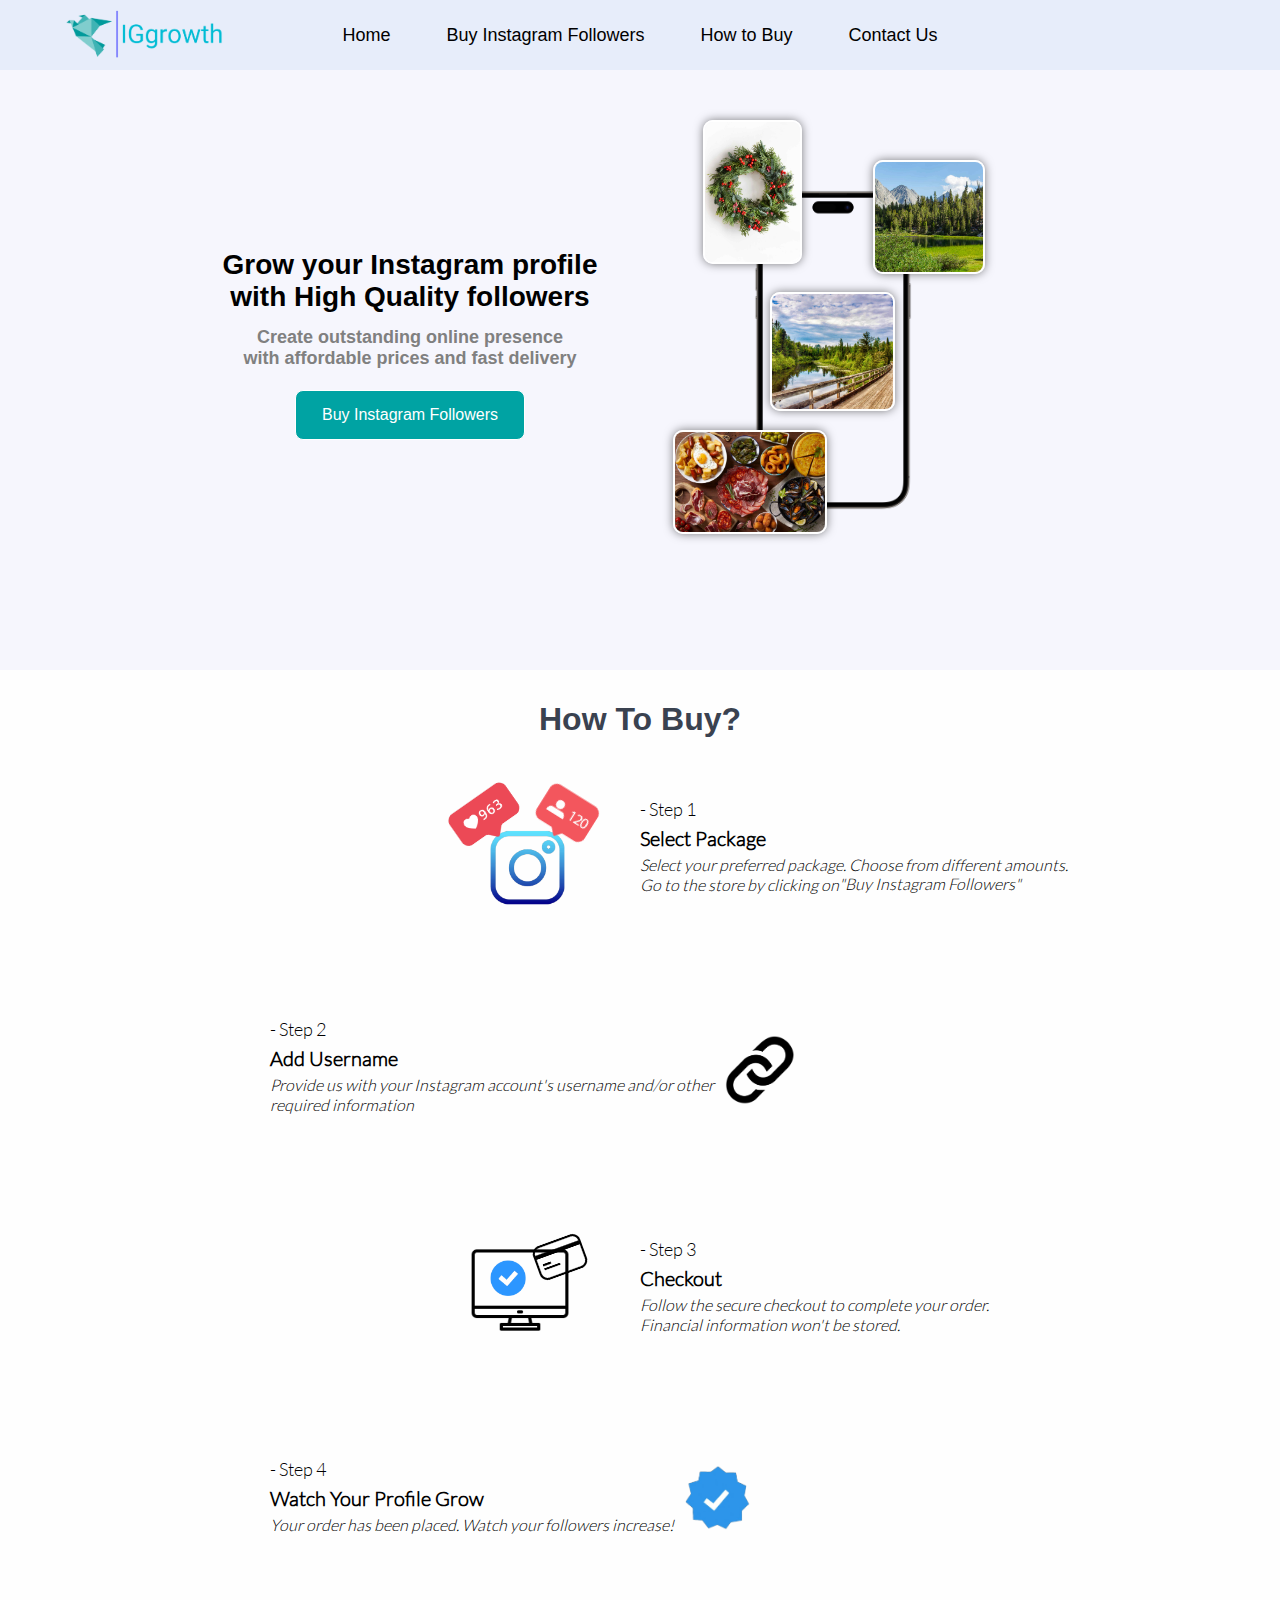
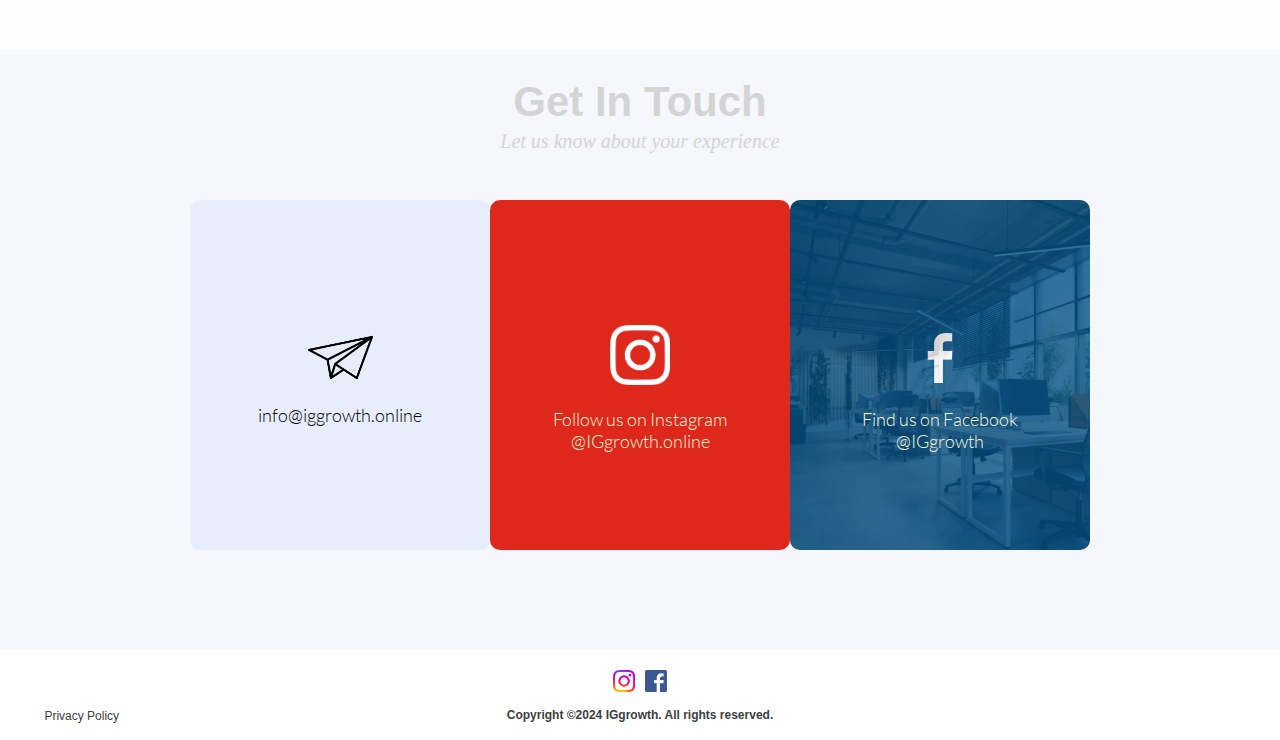
<file: index.html>
<!DOCTYPE html>
<html>
    <head>
        <meta charset="UTF-8">
        <meta http-equiv="X-UA-Compatible" content="IE=edge">
        <title>IGgrowth</title>
        <meta name="viewport" content="width=device-width, initial-scale=1.0">
        <link rel="icon" type="image/jpg" href="images/BannerMaker_28022023_2111111.png">
        <link rel="stylesheet" href="style.css">
    </head>
    <body>
        <header class="Header" style="height: 70px;">
            <div style="z-index: 1;">
            <a href="index.html" style="text-decoration: none;">
                <button class="Header-Buttons">Home</button>
            </a>
            <a href="Buy-Followers.html" style="text-decoration: none; margin-left: 40px;">
                <button class="Header-Buttons">Buy Instagram Followers</button>
            </a>
            <a href="#section2" style="text-decoration: none; margin-left: 40px;">
                <button class="Header-Buttons">How to Buy</button>
            </a>
            <a href="#section3" style="text-decoration: none; margin-left: 40px;">
                <button class="Header-Buttons">Contact Us</button>
            </a>
            </div>
        </header>
        <div class="Image-Container">
        <a href="index.html" id="Header-Image">
            <img src="images/BannerMaker_27022023_205920.png" height="55px">
        </a>
        </div>
        <div id="section1" class="section"></div>
        <div id="section2" class="section"></div>
        <div id="section3" class="section"></div>
        <div class="HomeItems">
            <div class="HomePictures">
                <img src="images/228107338-6a0bd1b6-5712-4f2c-a375-c3e45ef41afe.png" height="320" id="iPhone">
                <img src="images/iStock-1341867273.jpg" height="140" id="iStock1" class="iStock">
                <img src="images/iStock-1388623445.jpg" height="115" id="iStock2" class="iStock">
                <img src="images/iStock-1350197620.jpg" height="100" id="iStock3" class="iStock">
                <img src="images/iStock-1414548541.jpg" height="110" id="iStock4" class="iStock">
            </div>
            <div class="HomeText">
            <h1 class="Text-1">
                Grow your Instagram profile<br> 
                with High Quality followers
            </h1>
            <span id="Home-Text-Mobile-1" class="Text-1">
            Grow your Instagram<br>
            profile with High Quality<br>followers
            </span>
            <h3 class="Text-2">
                Create outstanding online presence<br>
                with affordable prices and fast delivery
            </h3>
            <span id="Home-Text-Mobile-2" class="Text-2">
                Create outstanding online<br> 
                presence with affordable prices<br>
                and fast delivery
            </span>
            <a href="Buy-Followers.html" class="BuyFollowers">
            <button id="BuyFollowers">Buy Instagram Followers</button>
            </a> 
            </div>   
        </div>
        <div id="myModal" class="modal">
            <div class="modal-content">
              <span class="close">&times;</span>
              <p style="margin-top: 40px;"><b>High Quality</b> followers are <br> followers from 
                Instagram <br> accounts that have profile <br> pictures, but 
                generally don't <br> have any further content on <br> their account. 
                <b>Active followers</b> <br> are followers from <br> Instagram accounts 
                that can <br> interact with your content. <br> Active followers are <br> 
                significantly more expensive <br> and we, unfortunately, don't <br> 
                currently sell active followers <br> on IGgrowth.</p>
            </div>
        </div>
        <div style="display: flex; justify-content: center;">
            <h1 style="position: absolute; top: 680px; color: #3a4250; font-family: arial; text-align: center;">How To Buy?</h1>
        </div>
        <div class="Step1">
            <div id="Step1-Images" class="Steps-Images">
            <img class="Steps-Images-Dynamic" src="images/BackgroundEraser_20230228_194756957.png" height="75px" style="position: absolute; top: 50px;">
            <img class="Steps-Images-Dynamic" src="images/371901180_INSTALIKES_1080.png" height="52px" style="position: absolute; top: 12px; left: -40px; rotate: 325deg;">
            <img class="Steps-Images-Dynamic" src="images/BackgroundEraser_20230228_201608853.png" height="50px" style="position: absolute; top: 10px; left: 45px; rotate: 32deg;">
            </div>
            <h3 style="position:absolute; font-size: 18px; font-weight: normal;">
                 - Step 1
            </h3>
            <h3 style="position: absolute; top: 26px; font-weight: bold; font-size: 20px;">Select Package</h3>
            <h2 style="position: absolute; font-style: italic; font-weight: normal; top: 62px; font-size: 16px;">
                Select your preferred package. Choose from different amounts.<br>
                Go to the store by clicking on
            </h2>
            <span class="Steps-Text-Mobile">
                Select your preferred package.<br>Choose from different amounts.<br>
                Go to the store by clicking on
            </span>
            <a href="Buy-Followers.html">
            <button id="textButton">"Buy Instagram Followers"</button>
            </a>
        </div>
        <div class="Step2">
            <div id="Step2-Container">
            <div id="Step2-Images" class="Steps-Images">
            <img class="Steps-Images-Dynamic" src="images/link-icon-png-14.png" height="70px" style="position: absolute; top: 35px; left: 455px;">
            </div>
            <h3 style="position: absolute; font-size: 18px; font-weight: normal;">
                - Step 2
            </h3>
            <h3 style="position: absolute; font-size: 20px; font-weight: bold; top: 26px;">
                Add Username
            </h3>
            <h2 style="position: absolute; font-size: 16px; font-style: italic; top: 62px; font-weight: normal;">
                Provide us with your Instagram account's username and/or other<br> 
                required information
            </h2>
            <span class="Steps-Text-Mobile">
                Provide us with your Instagram<br>
                account's username and/or<br>
                other required information  
            </span>
            </div>
        </div>
        <div class="Step3">
            <div id="Step3-Images" class="Steps-Images">
            <img class="Steps-Images-Dynamic" src="images/3474360.png" height="100" style="position: absolute; top: 20px; left: -170px;">
            <img class="Steps-Images-Dynamic" src="images/6520110.png" height="36" style="position: absolute; top: 40px; left: -150px;">
            <img class="Steps-Images-Dynamic" src="images/credit-card-2-icon-7.png" height="38" style="position: absolute; top: 18px; left: -105px; rotate: 340deg;">
            </div>
            <h3 style="position: absolute; font-size: 18px; font-weight: normal;">
                - Step 3
            </h3>
            <h3 style="position: absolute; font-weight: bold; font-size: 20px; top: 26px;">
                Checkout
            </h3>
            <h2 style="position: absolute;font-family: lato-light; font-style: italic; font-weight: normal; font-size: 16px; top: 62px;">
                Follow the secure checkout to complete your order.<br>
                Financial information won't be stored.
            </h2>
            <span class="Steps-Text-Mobile">
                Follow the secure checkout to<br> 
                complete your order. Financial<br>
                information won't be stored.
            </span>
        </div>
        <div class="Step4">
            <div id="Step4-Container">
            <div id="Step4-Images" class="Steps-Images">
            <img class="Steps-Images-Dynamic" src="images/Instagram-Verified-Badge-PNG-Photos.png" height="65px" style="position: absolute; top: 25px; left: 415px">
            </div>
            <h3 style="position: absolute; font-weight: normal; font-size: 18px;">
                - Step 4
            </h3>
            <h3 style="position: absolute; font-weight: bold; font-size: 20px; top: 26px;">
                Watch Your Profile Grow
            </h3>
            <h2 style="position: absolute; font-style: italic; font-weight: normal; font-size: 16px; top: 62px;">
                Your order has been placed. Watch your followers increase!
            </h2>
            <span class="Steps-Text-Mobile">
                Your order has been placed.<br> 
                Watch your followers increase!
            </span>
            </div>
        </div>
        <div style="display: flex; justify-content: center; align-items: center;">
            <h1 style="position: absolute; font-family: arial; color: #D4D4D4; font-size: 42px; top: 1650px; text-align: center;">
                Get In Touch
            </h1>
            <h3 style="position: absolute; color: #D4D4D4; font-size: 20px; top: 1710px; text-align: center; font-weight: normal; font-style: italic;">
                Let us know about your experience
            </h3>
        </div>
        <div class="Contact">
            <div id="Email" class="Socials">
                <img src="images/149446.png" height="65px" class="Socials-Icons">
                <h2>
                    info@iggrowth.online
                </h2>
            </div>
            <div id="Instagram" class="Socials">
                <img src="images/new-Instagram-logo-white-glyph.png" height="60px" class="Socials-Icons">
                <h3>
                    Follow us on Instagram<br>
                    @IGgrowth.online
                </h3>
            </div>
            <div id="Facebook" class="Socials">
                <img src="images/60fea6c83d624000048712b7.png" height="80px" class="Socials-Icons" id="Facebook-Icon">
                <img src="images/iStock-1410270664.jpg" id="Facebook-Image">
                <h3>
                    Find us on Facebook<br>
                    @IGgrowth
                </h3>
            </div>
        </div>
        <footer class="Footer" id="Footer-Home">
            <div class="social-links">
                <a href="https://instagram.com/iggrowth.online?igshid=NGExMmI2YTkyZg==" target="_blank">
                <img src="images/new-Instagram-logo-png-full-colour-glyph.png" style="height: 22px; margin-right: 5px;">
                </a>
                <a href="https://www.facebook.com/profile.php?id=61563018069379" target="_blank">
                <img src="images/facebook-logo-png-transparent-background-300x300.png" style="height: 22px; margin-left: 5px;">
                </a>
            </div>
            <h3>
                Copyright ©2024 IGgrowth. All rights reserved.
            </h3>
            <div class="Footer-Button">
            <a href="Privacy Policy.html" id="Footer-Button">
                <button>Privacy Policy</button>
            </a>
            </div>
        </footer>
        <script src="index.js"></script>
    </body>
</html>
</file>
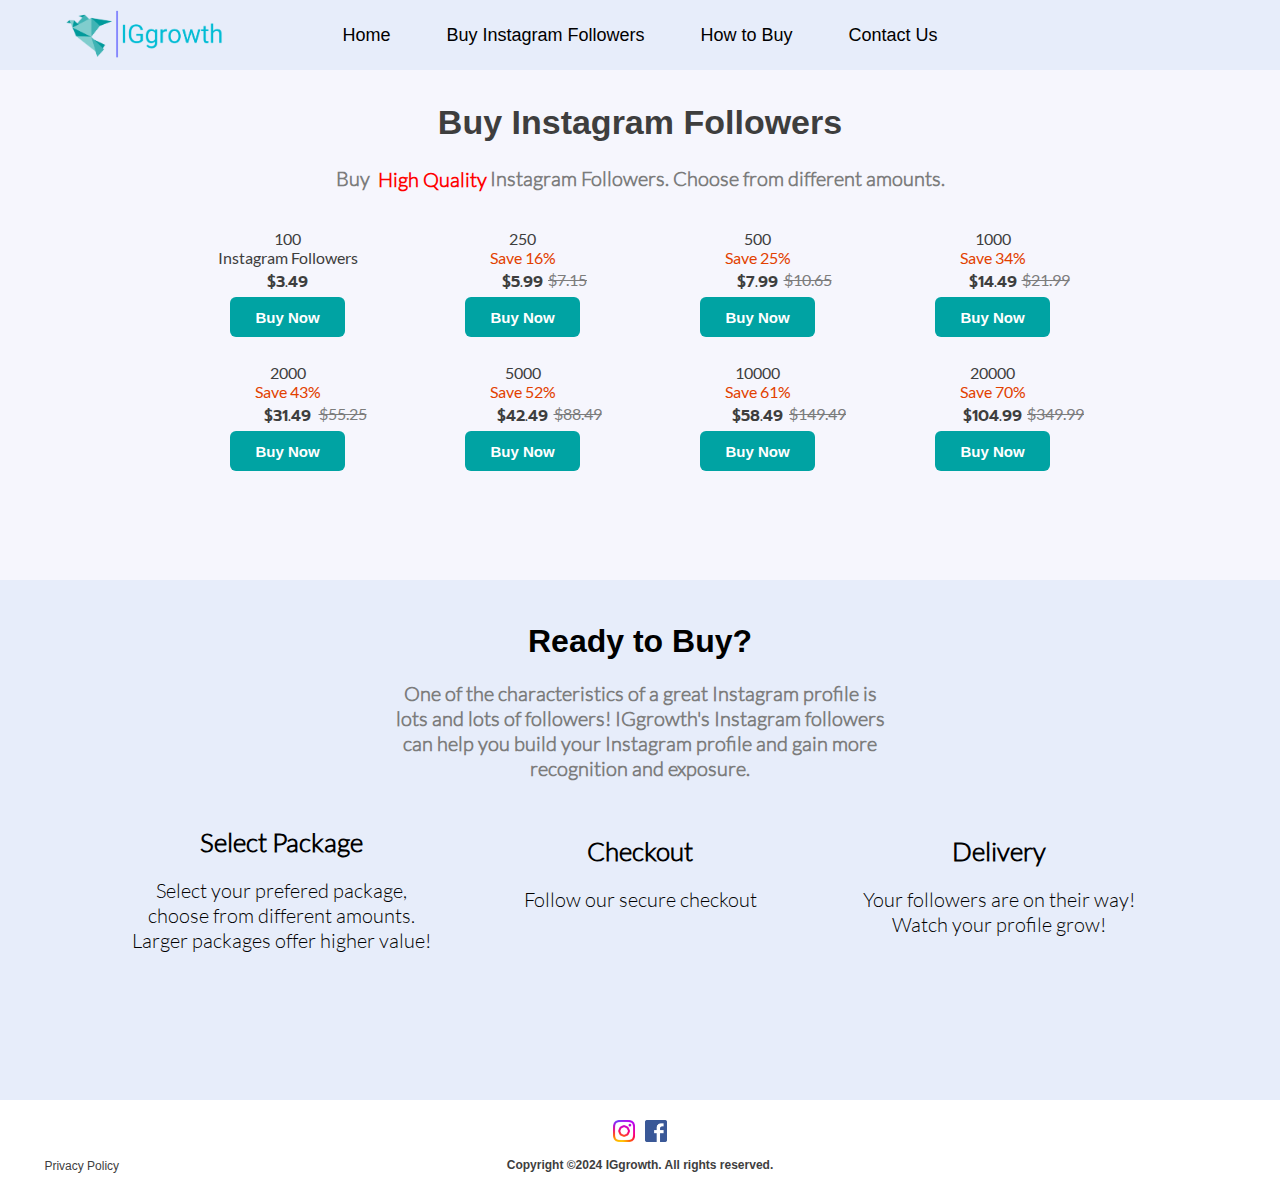
<file: Buy Instagram Followers.html>
<!DOCTYPE html>
<html>
    <head>
        <meta charset="UTF-8">
        <meta http-equiv="X-UA-Compatible" content="IE=edge">
        <title>IGgrowth | Buy Instagram Followers</title>
        <meta name="viewport" content="width=device-width, initial-scale=1.0">
        <link rel="icon" type="image/jpg" href="images/BannerMaker_28022023_2111111.png">
        <link rel="stylesheet" href="style.css">
    </head>
    <body>
        <header class="Header" style="height: 70px;">
            <div style="z-index: 1;">
            <a href="index.html" style="text-decoration: none;">
                <button class="Header-Buttons">Home</button>
            </a>
            <a href="Buy Instagram Followers.html" style="text-decoration: none; margin-left: 40px;">
                <button class="Header-Buttons">Buy Instagram Followers</button>
            </a>
            <a href="index.html#section2" style="text-decoration: none; margin-left: 40px;">
                <button class="Header-Buttons">How to Buy</button>
            </a>
            <a href="index.html#section3" style="text-decoration: none; margin-left: 40px;">
                <button class="Header-Buttons">Contact Us</button>
            </a>
            </div>
        </header>
        <div class="Image-Container">
            <a href="index.html" id="Header-Image">
                <img src="images/BannerMaker_27022023_205920.png" height="55px">
            </a>
            </div>
        <div id="buy-section1"></div>
        <div id="buy-section2"></div>
        <h1 style="position: relative; text-align: center; font-size: 34px; font-family: arial; font-weight: bold; color: #3E3E3E; top: 10px; margin-left: 5px; margin-right: 5px;">
            Buy Instagram Followers
        </h1>
        <div id="Buy-Description" style="position: relative; display: flex; flex-direction: column; align-items: center; top: -8px;">
        <h3>
            Buy &nbsp;&nbsp;&nbsp;&nbsp;&nbsp;&nbsp;&nbsp;&nbsp;&nbsp;&nbsp;&nbsp;
            &nbsp;&nbsp;&nbsp;&nbsp;&nbsp;&nbsp;&nbsp;&nbsp;&nbsp;
            &nbsp;&nbsp;&nbsp;&nbsp;&nbsp;&nbsp;
            Instagram Followers. Choose from different amounts. 
        </h3>
        <span id="Buy-Description-Mobile">
            Buy &nbsp;&nbsp;&nbsp;&nbsp;&nbsp;&nbsp;&nbsp;&nbsp;&nbsp;&nbsp;&nbsp;
            &nbsp;&nbsp;&nbsp;&nbsp;&nbsp;&nbsp;&nbsp;&nbsp;&nbsp;
            &nbsp;&nbsp;&nbsp;&nbsp;&nbsp;&nbsp;
            Instagram Followers. <br> Choose from different amounts. 
        </span>
        <span id="Buy-Description-Mobile2">
            Buy &nbsp;&nbsp;&nbsp;&nbsp;&nbsp;&nbsp;&nbsp;&nbsp;&nbsp;&nbsp;&nbsp;
            &nbsp;&nbsp;&nbsp;&nbsp;&nbsp;&nbsp;&nbsp;&nbsp;&nbsp;
            &nbsp;&nbsp;&nbsp;&nbsp;&nbsp;&nbsp;
            Instagram <br> Followers. Choose from <br> different amounts. 
        </span>
        <button id="HighQuality_2" class="HighQuality">
            High Quality
        </button>
        </div>
        <div id="myModal" class="modal">
            <div class="modal-content">
              <span class="close">&times;</span>
              <p style="margin-top: 40px;"><b>High Quality</b> followers are <br> followers from 
                Instagram <br> accounts that have profile <br> pictures, but 
                generally don't <br> have any further content on <br> their account. 
                <b>Active followers</b> <br> are followers from <br> Instagram accounts 
                that can <br> interact with your content. <br> Active followers are <br> 
                significantly more expensive <br> and we, unfortunately, don't <br> 
                currently sell active followers <br> on IGgrowth.</p>
            </div>
        </div>
        <div class="body">
            <div class="button-container">
                <div class="Decription">
                    <h3 id="Followers-Text-1">100<br>Instagram Followers</h3>
                    <h3 id="Followers-Text-2">100<br>Instagram<br>Followers</h3>
                    <span>$3.49</span>
                    <button class="BuyButtons" id="Buy-100+3.49">Buy Now</button>
                </div>
                <div class="Decription">
                    <h3>250<br><div class="discount">Save 16%</div></h3>
                    <del class="Prices-Inline">$7.15</del>
                    <span>$5.99</span>
                    <button class="BuyButtons" id="Buy-250+5.99">Buy Now</button>
                </div>
                <div class="Decription">
                    <h3>500<br><div class="discount">Save 25%</div></h3>
                    <del class="Prices-Inline">$10.65</del>
                    <span>$7.99</span>
                    <button class="BuyButtons" id="Buy-500+7.99">Buy Now</button>
                </div>
                <div class="Decription">
                    <h3>1000<br><div class="discount">Save 34%</div></h3>
                    <del class="Prices-Inline">$21.99</del>
                    <span>$14.49</span>
                    <button class="BuyButtons" id="Buy-1000+14.49">Buy Now</button>
                </div>
                <div class="Decription">
                    <h3>2000<br><div class="discount">Save 43%</div></h3>
                    <del class="Prices-Inline">$55.25</del>
                    <span>$31.49</span>
                    <button class="BuyButtons" id="Buy-2000+31.49">Buy Now</button>
                </div>
                <div class="Decription">
                    <h3>5000<br><div class="discount">Save 52%</div></h3>
                    <del class="Prices-Inline">$88.49</del>
                    <span>$42.49</span>
                    <button class="BuyButtons" id="Buy-5000+42.49">Buy Now</button>
                </div>
                <div class="Decription">
                    <h3>10000<br><div class="discount">Save 61%</div></h3>
                    <del class="Prices-Inline">$149.49</del>
                    <span>$58.49</span>
                    <button class="BuyButtons" id="Buy-10000+58.49">Buy Now</button>
                </div>
                <div class="Decription">
                    <h3>20000<br><div class="discount">Save 70%</div></h3>
                    <del class="Prices-Inline">$349.99</del>
                    <span>$104.99</span>
                    <button class="BuyButtons"  id="Buy-20000+104.99">Buy Now</button>
                </div>
                <h3 id="Price1" class="Prices">
                    <del>$7.15</del>
                </h3>
                <h3 id="Price2" class="Prices">
                    <del>$10.65</del>
                </h3>
                <h3 id="Price3" class="Prices">
                    <del>$21.99</del>
                </h3>
                <h3 id="Price4" class="Prices">
                    <del>$55.25</del>
                </h3>
                <h3 id="Price5" class="Prices">
                    <del>$88.49</del>
                </h3>
                <h3 id="Price6" class="Prices">
                    <del>$149.49</del>
                </h3>
                <h3 id="Price7" class="Prices">
                    <del>$349.99</del>
                </h3>
              </div>
        </div>
        <div class="lower-body1">
        <h1 style="position: relative; top: 35px; text-align: center; font-family: arial; font-size: 32px;">
            Ready to Buy?
        </h1>
        <h3 style="position: relative; text-align: center; font-family: lato-light; 
        font-size: 20px; color: #7C7C7C; top: 35px; font-weight: bold;">
            One of the characteristics of a great Instagram profile is <br> 
            lots and lots of followers! IGgrowth's Instagram followers <br> 
            can help you build your Instagram profile and gain more <br> 
            recognition and exposure.
        </h3>
        <span>One of the characteristics of a great Instagram profile is
            lots and lots of followers! IGgrowth's Instagram followers
            can help you build your Instagram profile and gain more
            recognition and exposure.</span>
        </div>
        <div class="lower-body2">
            <div class="buy-steps">
                <div class="steps">
                    <h1><br>Select Package</h1>
                    <h3>Select your prefered package, <br> 
                        choose from different amounts. <br>
                        Larger packages offer higher value! <br><br><br>
                    </h3>
                </div>
                <div class="steps">
                    <h1>Checkout</h1>
                    <h3>Follow our secure checkout <br><br><br></h3>
                </div>
                <div class="steps">
                    <h1>Delivery
                    </h1>
                    <h3>
                        Your followers are on their way!
                         <br>
                        Watch your profile grow!
                         <br><br>
                    </h3>
                </div>
            </div>
        </div>
        <footer class="Footer" id="Footer-Buy">
            <div class="social-links">
                <a href="https://instagram.com/iggrowth_online?igshid=NGExMmI2YTkyZg==" target="_blank">
                <img src="images/new-Instagram-logo-png-full-colour-glyph.png" style="height: 22px; margin-right: 5px;">
                </a>
                <a href="https://www.facebook.com/profile.php?id=100092371129660&mibextid=ZbWKwL" target="_blank">
                <img src="images/facebook-logo-png-transparent-background-300x300.png" style="height: 22px; margin-left: 5px;">
                </a>
            </div>
            <h3>
                Copyright ©2024 IGgrowth. All rights reserved.
            </h3>
            <div class="Footer-Button">
            <a href="Privacy Policy.html" id="Footer-Button">
                <button>Privacy Policy</button>
            </a>
            </div>
        </footer>
        <script src="index.js"></script>
    </body>
</html>
</file>
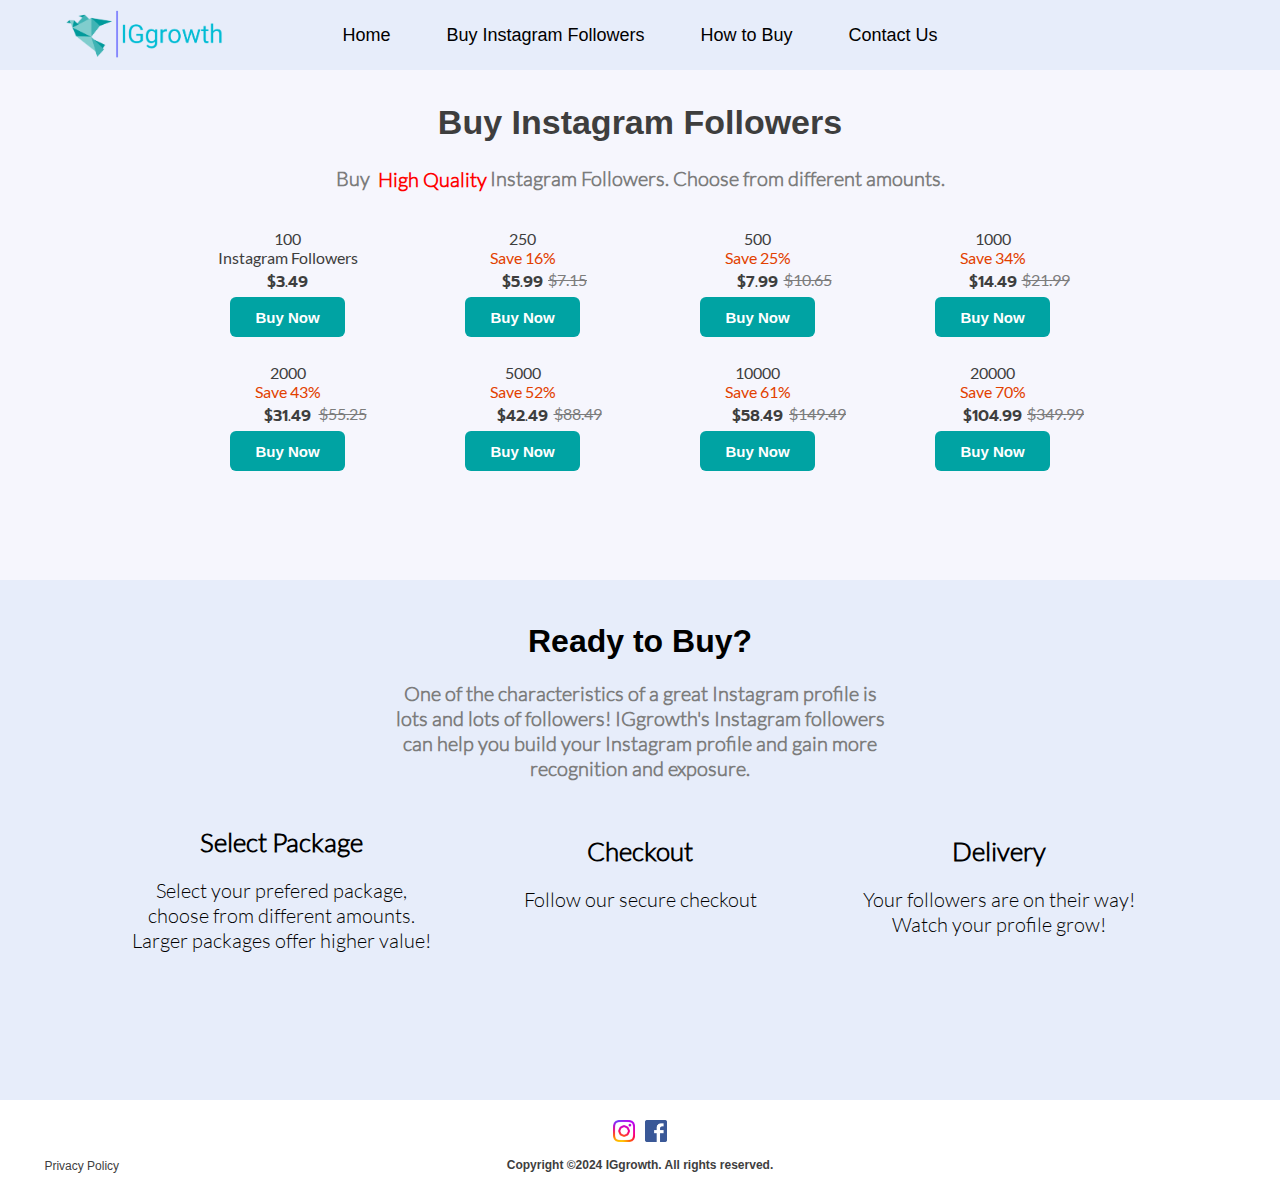
<file: Buy-Followers.html>
<!DOCTYPE html>
<html>
    <head>
        <meta charset="UTF-8">
        <meta http-equiv="X-UA-Compatible" content="IE=edge">
        <title>IGgrowth | Buy Instagram Followers</title>
        <meta name="viewport" content="width=device-width, initial-scale=1.0">
        <link rel="icon" type="image/jpg" href="images/BannerMaker_28022023_2111111.png">
        <link rel="stylesheet" href="style.css">
    </head>
    <body>
        <header class="Header" style="height: 70px;">
            <div style="z-index: 1;">
            <a href="index.html" style="text-decoration: none;">
                <button class="Header-Buttons">Home</button>
            </a>
            <a href="Buy-Followers.html" style="text-decoration: none; margin-left: 40px;">
                <button class="Header-Buttons">Buy Instagram Followers</button>
            </a>
            <a href="index.html#section2" style="text-decoration: none; margin-left: 40px;">
                <button class="Header-Buttons">How to Buy</button>
            </a>
            <a href="index.html#section3" style="text-decoration: none; margin-left: 40px;">
                <button class="Header-Buttons">Contact Us</button>
            </a>
            </div>
        </header>
        <div class="Image-Container">
            <a href="index.html" id="Header-Image">
                <img src="images/BannerMaker_27022023_205920.png" height="55px">
            </a>
            </div>
        <div id="buy-section1"></div>
        <div id="buy-section2"></div>
        <h1 style="position: relative; text-align: center; font-size: 34px; font-family: arial; font-weight: bold; color: #3E3E3E; top: 10px; margin-left: 5px; margin-right: 5px;">
            Buy Instagram Followers
        </h1>
        <div id="Buy-Description" style="position: relative; display: flex; flex-direction: column; align-items: center; top: -8px;">
        <h3>
            Buy &nbsp;&nbsp;&nbsp;&nbsp;&nbsp;&nbsp;&nbsp;&nbsp;&nbsp;&nbsp;&nbsp;
            &nbsp;&nbsp;&nbsp;&nbsp;&nbsp;&nbsp;&nbsp;&nbsp;&nbsp;
            &nbsp;&nbsp;&nbsp;&nbsp;&nbsp;&nbsp;
            Instagram Followers. Choose from different amounts. 
        </h3>
        <span id="Buy-Description-Mobile">
            Buy &nbsp;&nbsp;&nbsp;&nbsp;&nbsp;&nbsp;&nbsp;&nbsp;&nbsp;&nbsp;&nbsp;
            &nbsp;&nbsp;&nbsp;&nbsp;&nbsp;&nbsp;&nbsp;&nbsp;&nbsp;
            &nbsp;&nbsp;&nbsp;&nbsp;&nbsp;&nbsp;
            Instagram Followers. <br> Choose from different amounts. 
        </span>
        <span id="Buy-Description-Mobile2">
            Buy &nbsp;&nbsp;&nbsp;&nbsp;&nbsp;&nbsp;&nbsp;&nbsp;&nbsp;&nbsp;&nbsp;
            &nbsp;&nbsp;&nbsp;&nbsp;&nbsp;&nbsp;&nbsp;&nbsp;&nbsp;
            &nbsp;&nbsp;&nbsp;&nbsp;&nbsp;&nbsp;
            Instagram <br> Followers. Choose from <br> different amounts. 
        </span>
        <button id="HighQuality_2" class="HighQuality">
            High Quality
        </button>
        </div>
        <div id="myModal" class="modal">
            <div class="modal-content">
              <span class="close">&times;</span>
              <p style="margin-top: 40px;"><b>High Quality</b> followers are <br> followers from 
                Instagram <br> accounts that have profile <br> pictures, but 
                generally don't <br> have any further content on <br> their account. 
                <b>Active followers</b> <br> are followers from <br> Instagram accounts 
                that can <br> interact with your content. <br> Active followers are <br> 
                significantly more expensive <br> and we, unfortunately, don't <br> 
                currently sell active followers <br> on IGgrowth.</p>
            </div>
        </div>
        <div class="body">
            <div class="button-container">
                <div class="Decription">
                    <h3 id="Followers-Text-1">100<br>Instagram Followers</h3>
                    <h3 id="Followers-Text-2">100<br>Instagram<br>Followers</h3>
                    <span>$3.49</span>
                    <button class="BuyButtons" id="Buy-100+3.49">Buy Now</button>
                </div>
                <div class="Decription">
                    <h3>250<br><div class="discount">Save 16%</div></h3>
                    <del class="Prices-Inline">$7.15</del>
                    <span>$5.99</span>
                    <button class="BuyButtons" id="Buy-250+5.99">Buy Now</button>
                </div>
                <div class="Decription">
                    <h3>500<br><div class="discount">Save 25%</div></h3>
                    <del class="Prices-Inline">$10.65</del>
                    <span>$7.99</span>
                    <button class="BuyButtons" id="Buy-500+7.99">Buy Now</button>
                </div>
                <div class="Decription">
                    <h3>1000<br><div class="discount">Save 34%</div></h3>
                    <del class="Prices-Inline">$21.99</del>
                    <span>$14.49</span>
                    <button class="BuyButtons" id="Buy-1000+14.49">Buy Now</button>
                </div>
                <div class="Decription">
                    <h3>2000<br><div class="discount">Save 43%</div></h3>
                    <del class="Prices-Inline">$55.25</del>
                    <span>$31.49</span>
                    <button class="BuyButtons" id="Buy-2000+31.49">Buy Now</button>
                </div>
                <div class="Decription">
                    <h3>5000<br><div class="discount">Save 52%</div></h3>
                    <del class="Prices-Inline">$88.49</del>
                    <span>$42.49</span>
                    <button class="BuyButtons" id="Buy-5000+42.49">Buy Now</button>
                </div>
                <div class="Decription">
                    <h3>10000<br><div class="discount">Save 61%</div></h3>
                    <del class="Prices-Inline">$149.49</del>
                    <span>$58.49</span>
                    <button class="BuyButtons" id="Buy-10000+58.49">Buy Now</button>
                </div>
                <div class="Decription">
                    <h3>20000<br><div class="discount">Save 70%</div></h3>
                    <del class="Prices-Inline">$349.99</del>
                    <span>$104.99</span>
                    <button class="BuyButtons"  id="Buy-20000+104.99">Buy Now</button>
                </div>
                <h3 id="Price1" class="Prices">
                    <del>$7.15</del>
                </h3>
                <h3 id="Price2" class="Prices">
                    <del>$10.65</del>
                </h3>
                <h3 id="Price3" class="Prices">
                    <del>$21.99</del>
                </h3>
                <h3 id="Price4" class="Prices">
                    <del>$55.25</del>
                </h3>
                <h3 id="Price5" class="Prices">
                    <del>$88.49</del>
                </h3>
                <h3 id="Price6" class="Prices">
                    <del>$149.49</del>
                </h3>
                <h3 id="Price7" class="Prices">
                    <del>$349.99</del>
                </h3>
              </div>
        </div>
        <div class="lower-body1">
        <h1 style="position: relative; top: 35px; text-align: center; font-family: arial; font-size: 32px;">
            Ready to Buy?
        </h1>
        <h3 style="position: relative; text-align: center; font-family: lato-light; 
        font-size: 20px; color: #7C7C7C; top: 35px; font-weight: bold;">
            One of the characteristics of a great Instagram profile is <br> 
            lots and lots of followers! IGgrowth's Instagram followers <br> 
            can help you build your Instagram profile and gain more <br> 
            recognition and exposure.
        </h3>
        <span>One of the characteristics of a great Instagram profile is
            lots and lots of followers! IGgrowth's Instagram followers
            can help you build your Instagram profile and gain more
            recognition and exposure.</span>
        </div>
        <div class="lower-body2">
            <div class="buy-steps">
                <div class="steps">
                    <h1><br>Select Package</h1>
                    <h3>Select your prefered package, <br> 
                        choose from different amounts. <br>
                        Larger packages offer higher value! <br><br><br>
                    </h3>
                </div>
                <div class="steps">
                    <h1>Checkout</h1>
                    <h3>Follow our secure checkout <br><br><br></h3>
                </div>
                <div class="steps">
                    <h1>Delivery
                    </h1>
                    <h3>
                        Your followers are on their way!
                         <br>
                        Watch your profile grow!
                         <br><br>
                    </h3>
                </div>
            </div>
        </div>
        <footer class="Footer" id="Footer-Buy">
            <div class="social-links">
                <a href="https://instagram.com/iggrowth.online?igshid=NGExMmI2YTkyZg==" target="_blank">
                <img src="images/new-Instagram-logo-png-full-colour-glyph.png" style="height: 22px; margin-right: 5px;">
                </a>
                <a href="https://www.facebook.com/profile.php?id=61563018069379" target="_blank">
                <img src="images/facebook-logo-png-transparent-background-300x300.png" style="height: 22px; margin-left: 5px;">
                </a>
            </div>
            <h3>
                Copyright ©2024 IGgrowth. All rights reserved.
            </h3>
            <div class="Footer-Button">
            <a href="Privacy Policy.html" id="Footer-Button">
                <button>Privacy Policy</button>
            </a>
            </div>
        </footer>
        <script src="index.js"></script>
    </body>
</html>
</file>
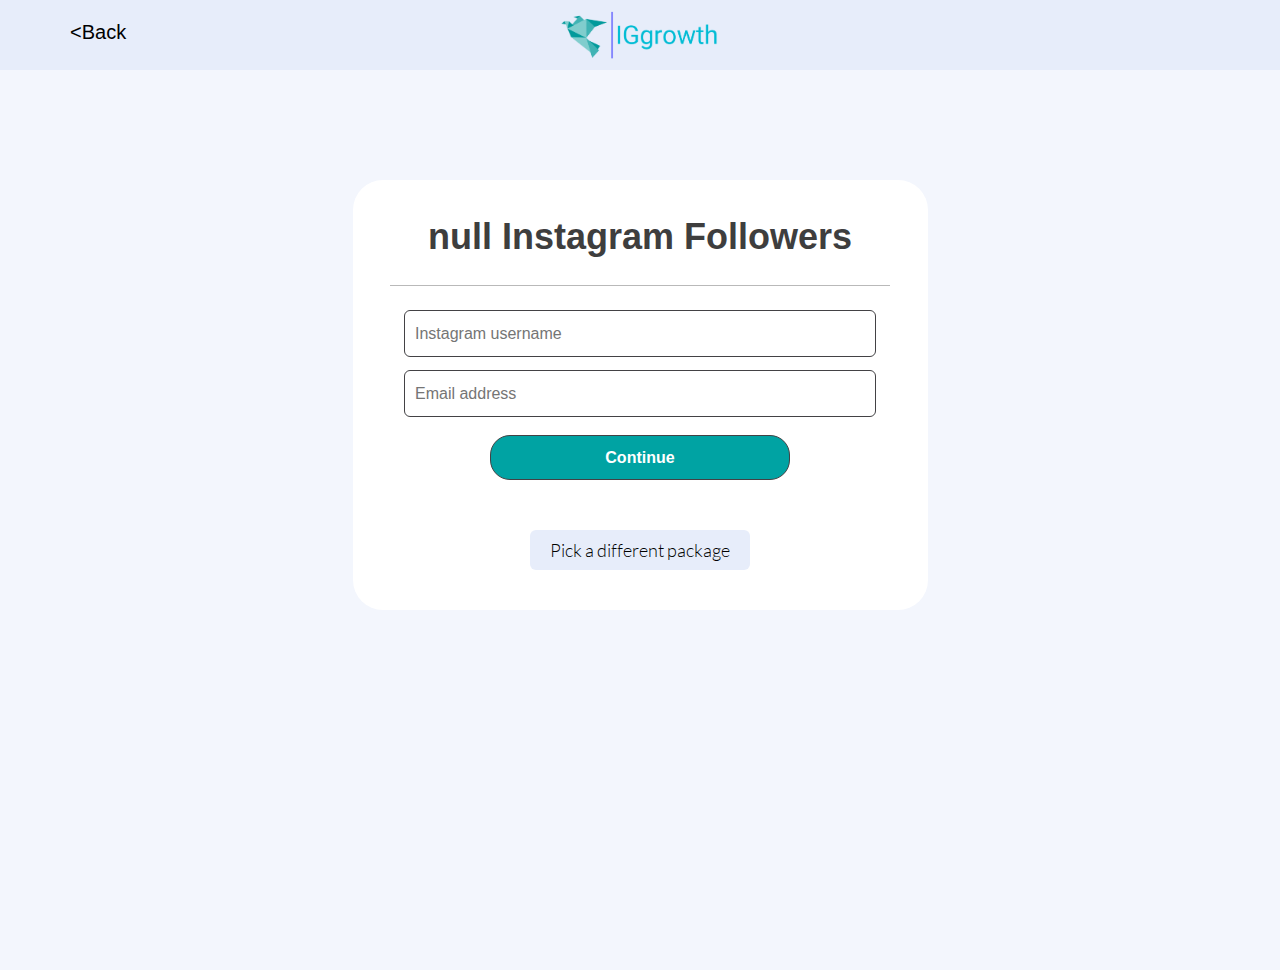
<file: Checkout.html>
<!DOCTYPE html>
<html>
    <head>
        <meta charset="UTF-8">
        <meta http-equiv="X-UA-Compatible" content="IE=edge">
        <title>IGgrowth | Checkout</title>
        <meta name="viewport" content="width=device-width, initial-scale=1.0">
        <link rel="icon" type="image/jpg" href="images/BannerMaker_28022023_2111111.png">
        <link rel="stylesheet" href="style.css">
    </head>
    <body>
        <header class="Header" style="height: 70px;">
            <a href="index.html">
            <img src="images/BannerMaker_27022023_205920.png" height="55px" style="position: relative; justify-content: center;">
            </a>
            <a href="index.html">
            <button id="back">&lt;Back</button>
            </a>
        </header>
        <div style="position: absolute; background-color: #F3F6FD; width: 100%; height: 100%;"></div>
        <div style="display: flex; justify-content: center;">
            <div id="checkout-box">
                <div style="position: absolute; display: flex; flex-direction: column; align-items: center;">
                    <h3 id="text-amount">100 Instagram Followers</h3>
                    <div id="dividing-line"></div>
                    <input type="text" id="usernameInput" placeholder="Instagram username">
                    <input type="text" id="emailInput" placeholder="Email address">
                    <button id="submitBtn">Continue</button>
                    <div id="paypal-button-container" class="paypal-button-container"></div>
                    <span id="errorText"></span>
                    <div id="loadingText" style="font-weight: bold;"></div>
                    <div style="display: flex; justify-content: center;">
                    <a id="sd" href="Buy-Followers.html">
                        <button id="select-different">Pick a different package</button>
                    </a>
                    </div>
                </div>
            </div>
        </div>
        <div id="chkmodal" class="modal">
          <div class="modal-content">
            <a class="aclose" href="https://iggrowth.online">
            <button class="btnClose">Done</button>
            </a>
              <p style="font-size: 28px;">Thank you for <br> your purchase</p>
              <p style="font-size: 20px;">We have received your <br>
                  order and your followers <br>
                  will be delivered shortly. </p>
              <p style="font-size: 20px;">If you have any <br>
                  questions, reach out <br>
                  to us at <br>
                  info@IGgrowth.online</p>
          </div>
      </div>
        <script src="https://www.paypal.com/sdk/js?client-id=ATliT8QaRtMXXkHt0BwsIx8yIafm-YddVpimHKMaHzOSOHHrPHZgPNbDgLU7rmaMYiqLcquKVzNmkNw8"></script>
        <script src="index.js"></script>     
        <script>
document.addEventListener('DOMContentLoaded', function() {
  const textAmount = localStorage.getItem('amount');
  const textElement = document.getElementById('text-amount');
  textElement.textContent = textAmount +' Instagram Followers';
});

document.getElementById("submitBtn").addEventListener("click", function() {

function updateLoadingText() {
  const loadingText = document.getElementById("loadingText");
  let dots = submitBtn.textContent;

  if (dots === '...') {
    dots = ".";
  } else {
    dots += ".";
  }

  submitBtn.textContent = dots;
}   

  const usernameInput = document.getElementById("usernameInput");
  const emailInput = document.getElementById("emailInput");
  const errorText = document.getElementById("errorText");
  errorText.textContent = "";
  usernameInput.style.borderColor = "";
  emailInput.style.borderColor = "";

  const usernameValue = usernameInput.value.trim();
  const emailValue = emailInput.value.trim();
  const emailRegex = /^[^\s@]+@[^\s@]+\.[^\s@]+$/;

  if (usernameValue.length === 0) {
    usernameInput.style.borderColor = "red";
    errorText.textContent = "Please enter a username";
    return;
  } else if (emailValue.length === 0) {
    emailInput.style.borderColor = "red";
    errorText.textContent = "Please enter an email address";
    return; 
  } else if (!emailRegex.test(emailValue)) {
    emailInput.style.borderColor = "red";
    errorText.textContent = "Please enter a valid email address";
    return;
  } else {
    usernameInput.style.borderColor = "";
    emailInput.style.borderColor = "";
  }

    // Start the animation
    submitBtn.disabled = true;
    document.getElementById("submitBtn").textContent = ".";
    const intervalId = setInterval(updateLoadingText, 250);
    var amount = localStorage.getItem('amount');
    var price = localStorage.getItem('price');
    var username = usernameValue.replace(/\s/g, '');
    var email = emailValue.replace(/\s/g, '');
    var data = {'username': username};

    fetch("https://460e-102-39-238-82.ngrok-free.app/", {
      method: "POST",
      headers: {
        "Content-Type": "application/json"
      },
      body: JSON.stringify(data)
    })
    .then(response => response.json())
    .then(data => {
      if (data.Message === 'Please set your Instagram account to public') {
        document.getElementById("errorText").textContent = "Please set your Instagram account to public";
              setTimeout(() => {
  clearInterval(intervalId);
}, 0);
      submitBtn.textContent = "Continue";
      submitBtn.disabled = false;
      } else if (data.Message === 'Please enter a valid Instagram username') {
    document.getElementById("errorText").textContent = "Please enter a valid Instagram username.";
              setTimeout(() => {
  clearInterval(intervalId);
}, 0);
      submitBtn.textContent = "Continue";
      submitBtn.disabled = false;
      } else {
        var userID = data.User_ID
        var details = {'username': username, 'amount': amount, 'email': email, 'userID': userID};
              setTimeout(() => {
  clearInterval(intervalId);
}, 0);
submitBtn.textContent = "Continue";
startAnimation();

function startAnimation() {
      const continueButton = document.getElementById('submitBtn');
      const paypalContainer = document.querySelector('.paypal-button-container');
      const selectButton = document.getElementById('sd');
      const emailInput = document.getElementById('emailInput');
      const usernameInput = document.getElementById('usernameInput');

      // Move the continue button out to the left
      continueButton.style.transform = 'translateX(-150%)';
      selectButton.style.transform = 'translateX(-200%)';
      emailInput.style.transform = 'translateX(-150%)';
      usernameInput.style.transform = 'translateX(-150%)';

      // Show the PayPal container and move it into view from the right
      paypalContainer.style.display = 'block';
      paypalContainer.style.transform = 'translateX(100%)';

      // After the initial animation, move PayPal container into place
      setTimeout(() => {
        paypalContainer.style.transform = 'translateX(0)';
      }, 10); // Slight delay to trigger the CSS transition

      // Render the PayPal buttons after the animation completes
      renderPayPalButtons(); // Match the duration of the CSS transition
    }

function renderPayPalButtons() {
      paypal.Buttons({
        createOrder: function(data, actions) {
          return actions.order.create({
            purchase_units: [{
              amount: {
                value: price // Replace with your transaction amount
              }
            }]
          });
        },
        onApprove: function(data, actions) {
          return actions.order.capture().then(function() {
            // Payment completed, trigger the save procedure
            fetch("https://460e-102-39-238-82.ngrok-free.app/msg", {
      method: "POST",
      headers: {
        "Content-Type": "application/json"
      },
      body: JSON.stringify(details)
    });
    const modal = document.getElementById('chkmodal');
    modal.style.display = "block";
    setTimeout(function() {
        modal.classList.add("show");
      }, 10);
          });
        }
      }).render('#paypal-button-container');
    }
      //window.location.href = 'https://payment.iggrowth.online';
}
    })
    .catch(error => {
      console.error("Error:", error);
      document.getElementById("errorText").textContent = "Please try again.";
      setTimeout(() => {
  clearInterval(intervalId);
}, 0);
    submitBtn.textContent = "Continue";
      submitBtn.disabled = false;
    });
});
    </script>
    </body>
</html>
</file>
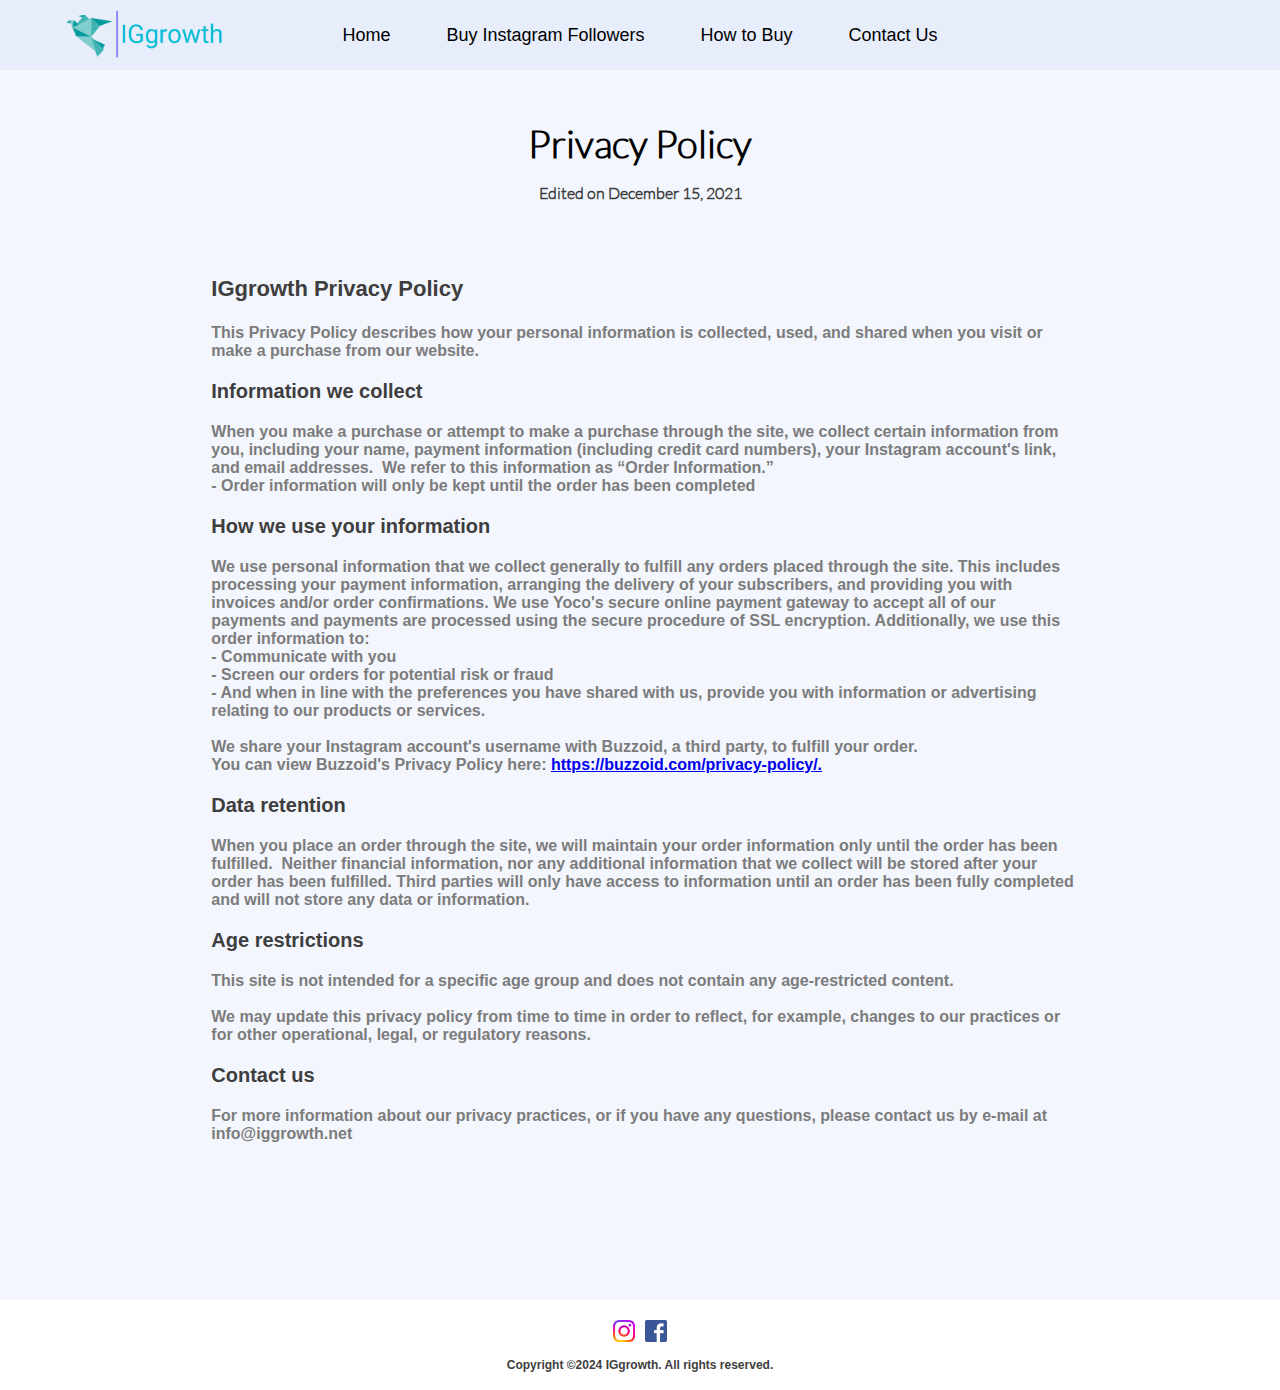
<file: Privacy Policy.html>
<!DOCTYPE html>
<html>
    <head>
        <meta charset="UTF-8">
        <meta http-equiv="X-UA-Compatible" content="IE=edge">
        <title>IGgrowth | Privacy Policy</title>
        <meta name="viewport" content="width=device-width, initial-scale=1.0">
        <link rel="icon" type="image/jpg" href="images/BannerMaker_28022023_2111111.png">
        <link rel="stylesheet" href="style.css">
    </head>
    <body>
        <header class="Header" style="height: 70px;">
            <div>
            <a href="index.html" style="text-decoration: none;">
                <button class="Header-Buttons">Home</button>
            </a>
            <a href="Buy-Followers.html" style="text-decoration: none; margin-left: 40px;">
                <button class="Header-Buttons">Buy Instagram Followers</button>
            </a>
            <a href="index.html#section2"  style="text-decoration: none; margin-left: 40px;">
                <button class="Header-Buttons">How to Buy</button>
            </a>
            <a href="index.html#section3" style="text-align: none; margin-left: 40px;">
                <button class="Header-Buttons">Contact Us</button>
            </a>
            </div>
        </header>
        <div class="Image-Container">
            <a href="index.html" id="Header-Image">
                <img src="images/BannerMaker_27022023_205920.png" height="55px">
            </a>
            </div>
        <div id="Policy-section1"></div>
        <h1 style="position: relative; text-align: center; font-size: 38px; font-family: lato-light; top: 25px;">
            Privacy Policy
        </h1>
        <h3 style="position: relative; text-align: center; font-size: 16px; font-family: lato-light; color: #3E3E3E; top: 15px;">
            Edited on December 15, 2021
        </h3>
        <div class="Policy">
        <div class="Policy-content">
        <h3 style="font-family: arial; font-size: 22px; font-weight: bold; color: #3E3E3E; text-align: left; margin-left: 5px;">
            IGgrowth Privacy Policy
        </h3>
        <h3 style="position: relative; font-family: arial; font-size: 16px; color: #7C7C7C; margin-left: 5px;">
            This Privacy Policy describes how your personal information is collected, 
            used, and shared when you visit or <br> make a purchase 
            from our website.
        </h3>
        <h3 style="font-family: arial; font-size: 20px; font-weight: bold; color: #3E3E3E; margin-left: 5px;">
            Information we collect
        </h3>
        <h3 style="position: relative; font-family: arial; font-size: 16px; color: #7C7C7C; margin-left: 5px;">
            When you make a purchase or attempt to make a purchase through the site, 
            we collect certain information from <br> you, including your name, 
            payment information (including credit card numbers), your Instagram account's link, <br>
            and email addresses.  We refer to this information as “Order Information.” <br>
            - Order information will only be kept until the order has been completed
        </h3>
        <h3 style="font-family: arial; font-size: 20px; font-weight: bold; color: #3E3E3E; margin-left: 5px;">
            How we use your information
        </h3>
        <h3 style="position: relative; font-family: arial; font-size: 16px; color: #7C7C7C; margin-left: 5px;">
            We use personal information that we collect generally to fulfill any 
            orders placed through the site. This includes <br> processing your payment information, 
            arranging the delivery of your subscribers, and providing you with <br> invoices and/or order confirmations.
            We use Yoco's secure online payment gateway to accept all of our <br> payments and payments are 
            processed using the secure procedure of SSL encryption. Additionally, we use this <br> order information to: <br>
            - Communicate with you <br>
            - Screen our orders for potential risk or fraud <br>
            - And when in line with the preferences you have shared with us, provide you with information or 
            advertising <br> relating to our products or services. <br> <br>
            We share your Instagram account's username with Buzzoid, a third party, to fulfill your order. <br> 
            You can view Buzzoid's Privacy Policy here: 
            <a href="https://buzzoid.com/privacy-policy/">https://buzzoid.com/privacy-policy/.</a>
        </h3>
        <h3 style="font-family: arial; font-size: 20px; font-weight: bold; color: #3E3E3E; margin-left: 5px;">
            Data retention
        </h3>
        <h3 style="position: relative; font-family: arial; font-size: 16px; color: #7C7C7C; margin-left: 5px;">
            When you place an order through the site, we will maintain your order 
            information only until the order has been <br> fulfilled.  
            Neither financial information, nor any additional information that we collect 
            will be stored after your <br> order has been fulfilled. Third parties will only have 
            access to information until an order has been fully completed <br> and will not store 
            any data or information.
        </h3>
        <h3 style="font-family: arial; font-size: 20px; font-weight: bold; color: #3E3E3E; margin-left: 5px;">
            Age restrictions
        </h3>
        <h3 style="position: relative; font-family: arial; font-size: 16px; color: #7C7C7C; margin-left: 5px;">
            This site is not intended for a specific age group and 
            does not contain any age-restricted content. <br><br>
            We may update this privacy policy from time to time in 
            order to reflect, for example, changes to our practices or <br> for 
            other operational, legal, or regulatory reasons.
        </h3>
        <h3 style="font-family: arial; font-size: 20px; font-weight: bold; color: #3E3E3E; margin-left: 5px;">
            Contact us
        </h3>
        <h3 style="position: relative; font-family: arial; font-size: 16px; color: #7C7C7C; margin-left: 5px;">
            For more information about our privacy practices, 
            or if you have any questions, please contact us by 
            e-mail at <br> info@iggrowth.net
        </h3>
        </div>
        </div>
        <footer class="Footer" id="Footer-Policy">
            <div class="social-links">
                <a href="https://instagram.com/iggrowth.online?igshid=NGExMmI2YTkyZg==" target="_blank">
                <img src="images/new-Instagram-logo-png-full-colour-glyph.png" style="height: 22px; margin-right: 5px;">
                </a>
                <a href="https://www.facebook.com/profile.php?id=61563018069379" target="_blank">
                <img src="images/facebook-logo-png-transparent-background-300x300.png" style="height: 22px; margin-left: 5px;">
                </a>
            </div>
            <h3>
                Copyright ©2024 IGgrowth. All rights reserved.
            </h3>
        </footer>
    </body>
</html>
</file>
<file: style.css>
@font-face {
    font-family: lato-light;
    src: url(Fonts/Lato-Light.ttf);
}
@font-face {
    font-family: prompt;
    src: url(Fonts/Prompt-SemiBold.ttf);
}
@font-face {
    font-family: lato;
    src: url(Fonts/Lato-Regular.ttf);
}
/* General Styling */ 
body{
    margin: 0px;
    overflow-x: hidden;
    width: 100%;
}
html{
    scroll-behavior: smooth;
}
.section{
    width: 100%
}
.Header{
    background-color:#E7EDFA; 
    display: flex;
    flex-direction: row; 
    align-items: center; 
    justify-content: center; 
    white-space: nowrap;
    width: 100%;
}
.Image-Container{
    position: absolute;
    display: grid;
    width: 100%;
    place-items: center;
    top: 32px;
    z-index: 1;
}
#Header-Image {
    position: absolute; 
    left: 5%;
    height: 55px;
}
.Header-Buttons{
    background: transparent;
    border: none;
    font-size: 18px;
    cursor: pointer;
}
.modal{
    display: none;
    position: fixed;
    z-index: 1;
    left: 0;
    top: 0;
    width: 100%;
    height: 100%;
    overflow: hidden;
    background-color: rgba(0, 0, 0, 0.5);
    opacity: 0;
} 
.modal.show{
    opacity: 1;
    transition: opacity 0.3s ease;
}
.modal-content{
    background-color: #FFF5F0;
    margin: 10% auto;
    padding: 20px;
    height: 450px;
    width: 307px;
    font-family: arial;
    text-align: center;
    font-size: 22px;
    color: #C74300;
    border-radius: 15px;
}
.close{
    float: right;
    font-size: 32px;
    cursor: pointer;
    transition: transform 0.1s linear;
} 
.close:hover{
    transform: scale(1.1);
}
.aclose{
    position: relative;
    top: 380px;
}
.btnClose{
    background-color: transparent;
    font-family: arial;
    font-size: 16px;
    color: #C74300;
    font-weight: bold;
    width: 80px;
    height: 35px;
    border: 2px solid;
    border-color: #C74300;
    border-radius: 15px;
    cursor: pointer;
}
.Footer{
    background-color: white;
    position: absolute;
    height: 90px; 
    width: 100%; 
}
.Footer h3{
    position: relative; 
    text-align: center; 
    font-size: 12px; 
    font-family: arial; 
    top: 20px;
    color: #3E3E3E;
}
.Footer Button{
    position: absolute;
    left: 3%;
    top: 58px;
    font-family: arial;
    font-size: 12px;
    color: #3E3E3E;
    border: none;
    background-color: transparent;
    cursor: pointer;
}
.Footer Button:hover{
    text-decoration: underline;
}
.social-links{
    position: relative;
    display: flex;
    justify-content: center;
    top: 20px;
}

/* Home Page Styling */
#section1{
    position: absolute;
    height: 600px;
    background-color: #F6F6FD;
}
#section2{
    position: absolute;
    top: 670px;
    background-color: #FEFEFE;
    height: 1000px;
}
#section3{
    position: absolute;
    top: 1650px;
    height: 600px;
    background-color: #F6F6FD;
}
.HomeItems{
    display: flex;
    justify-content: center;
    margin: 0px;
}
.HomeText{
    position: relative;
    display: flex;
    flex-direction: column;
    align-items: center;
    white-space: normal;
    left: -230px;
    top: 160px;
}
.Text-1{
    display: flex; 
    font-family: arial;  
    text-align: center;
    font-weight: bold;
    position: relative;
}
.HomeText h1{
    font-size: 28px;
}
.Text-2{
    position: relative;
    font-family: arial;  
    color: gray; 
    text-align: center;
    font-weight: bold;
}
.HomeText h3{
    font-size: 18px;
    top: -23px;
}
#Home-Text-Mobile-1{
    display: none;
    text-align: center;
    font-size: 23.5px;
    top: -5px;
}
#Home-Text-Mobile-2{
    display: none;
    top: 2px;
    text-align: center;
    font-size: 15.5px;
}
.BuyFollowers{
    position: relative;
    top: -20px;
}
#BuyFollowers{
    background-color: #00A3A3;
    font-family: arial;
    font-size: 16px;
    color: white;
    border-radius: 8px;
    border: 1px solid;
    height: 50px;
    width: 230px;
    cursor: pointer;
}
#BuyFollowers:hover{
    box-shadow: 0 0 2px rgba(0, 0, 0, 0.5);
}
.HomePictures{
    position: relative;
    display: flex;
    flex-direction: column;
    align-items: center;
    white-space: nowrap;
    left: 380px;
    top: 120px;
}
#iPhone{
    position: absolute;
}
.iStock{
    position: absolute;
    border-radius: 10px;
    border: 2px solid;
    border-color: white;
    box-shadow: 0 0 10px rgba(0, 0, 0, 0.5);
    transition: transform 0.3s ease;
    z-index: 1;
}
.iStock:hover{
    transform: scale(1.1);
}
#iStock1{
    left: -130px; 
    top: -70px;
}
#iStock2{
    left: -63px; 
    top: 102px; 
}
#iStock3{
    left: -160px; 
    top: 240px; 
}
#iStock4{
    left: 40px; 
    top: -30px; 
}
#HighQuality_1{
    position: absolute;
    color: #E24100; 
    background-color: transparent; 
    border: none; 
    font-size: 28px;
    font-family: arial;
    font-weight: bold;
    cursor: pointer;
    left: 60px;
    top: 50px;
}
#HighQuality_1:hover{
    text-decoration: underline;
}
.Steps-Text-Mobile{
    font-family: lato-light;
    position: absolute; 
    font-style: italic; 
    font-weight: normal;
    font-size: 16px; 
}
.Steps-Images-Dynamic{
    transition: transform 0.1s ease;
}
.Steps-Images-Dynamic:hover{
    transform: scale(1.05);
}
.Step1{
    position: absolute;
    white-space: nowrap;
    left: 50%;
    top: 780px;
}
.Step1 h3{
    font-family: lato-light;
}
.Step1 h2{
    font-family: lato-light;
}
.Step1 span{
    display: none;
}
#Step1-Images{
    position: absolute;
    left: -150px;
}
#textButton{
    position: absolute;
    font-family: lato-light;
    height: 20px;
    background-color: transparent;
    border: none;
    font-size: 16px;
    font-style: italic;
    left: 193px;
    top: 93px;
    cursor: pointer;
}
#textButton:hover{
    text-decoration: underline;
}
.Step2{
    position: absolute;
    white-space: nowrap;
    left: 50%;
    top: 1000px;
}
#Step2-Container{
    position: absolute;
    left: -370px;
}
.Step2 h3{
    font-family: lato-light;
}
.Step2 h2{
    font-family: lato-light;
}
.Step2 span{
    display: none;
}
.Step3{
    position: absolute;
    left: 50%;    
    white-space: nowrap;
    top: 1220px;
}
.Step3 h3{
    font-family: lato-light;
}
.Step3 h2{
    font-family: lato-light;
}
.Step3 span{
    display: none;
}
.Step4{
    position: absolute;
    left: 50%;
    white-space: nowrap;
    top: 1440px;
}
#Step4-Container{
    position: absolute;
    left: -370px;
}
.Step4 h3{
    font-family: lato-light;
}
.Step4 h2{
    font-family: lato-light;
}
.Step4 span{
    display: none;
}
.Contact{
    display: grid;
    position: relative;
    top: 1500px;
    grid-template-columns: repeat(3, 0fr);
    justify-content: center;
    white-space: nowrap;
}
.Socials{
    display: flex;
    flex-direction: column;
    align-items: center;
    position: relative;
    height: 350px;
    width: 300px;
    border-radius: 10px;
}
.Socials h3{
    position: absolute; 
    font-family: lato-light; 
    font-weight: normal; 
    font-size: 18px;
    color: beige; 
    text-align: center; 
    top: 190px
}
.Socials h2{
    position: absolute; 
    font-family: lato-light; 
    font-weight: normal; 
    font-size: 18px;
    text-align: center; 
    top: 190px
}
.Socials-Icons{
    position: absolute; 
    top: 125px;
}
#Facebook-Icon{
    top: 118px;
}
#Instagram{
    background-color: #de281b;
}
#Facebook{
    background-color: #045184;
}
#Facebook-Image{
    width: 100%; 
    height: 100%;
    object-fit: cover; 
    object-position: center center; 
    position: absolute;
    top: 0;
    left: 0;
    opacity: 20%;
    border-radius: 10px;
}
#Email{
    background-color: #E7EDFA;
}
#Footer-Home{
    top: 2250px;
}

/* Buy Page Styling */
#buy-section1{
    position: absolute;
    height: 520px; 
    width: 100%;
    background-color: #F6F6FD;
}
#buy-section2{
    position: absolute; 
    height: 550px; 
    width: 100%; 
    top: 580px; 
    background-color: #E7EDFA;
}
#Buy-Description{
    position: relative; 
    font-family: lato-light; 
    font-weight: bold; 
    font-size: 17px; 
    color: #7C7C7C; 
}
#Buy-Description h3{
    white-space: nowrap;
}
#Buy-Description-Mobile{
    display: none;
    text-align: center;
}
#Buy-Description-Mobile2{
    display: none;
    text-align: center;
}
#HighQuality_2{
    position: relative;
    left: -208px; 
    background-color: transparent; 
    font-family: lato-light; 
    font-size: 20px; 
    color: red; 
    border: none;
    font-weight: bold;
    top: -45px;
    cursor: pointer;
    z-index: 1;
}
#HighQuality_2:hover{
    text-decoration: underline;
}
.BuyButtons{
    position: relative;
    border: none;
    border-radius: 6px;
    color: white;
    font-family: arial;
    font-weight: bold;
    font-size: 15px;
    background-color: #00A3A3;
    height: 40px;
    width: 115px;
    margin-left: 52px;
    margin-right: 52px;
    margin-bottom: 10px;
    cursor: pointer;
}
.BuyButtons:hover{
    box-shadow: 0 0 4px rgba(0, 0, 0, 0.5);
}
.Decription{
    display: flex;
    flex-direction: column;
    align-items: center;
    margin: 8px;
}
.Decription span{
    width: 115px;
    margin: 3px;
    text-align: center;
    font-size: 16px;
    font-family: prompt;
    color: #3E3E3E;
}
.Decription h3{
    margin: 0px;
    text-align: center;
    font-size: 16px;
    font-family: lato;
    font-weight: 500;
    color: #3E3E3E;
}
.button-container{
    display: grid;
    grid-template-columns: repeat(4, 1fr);
    justify-items: center;
}
.body{
    position: relative;
    height: 320px;
    display: flex;
    justify-content: center;
    align-items: center;
}
.discount{    
    text-align: center;
    font-size: 16px;
    font-family: lato;
    font-weight: none;
    color: #E24100;
}
.Prices{
    position: relative;
    font-family: lato;
    font-weight: lighter;
    font-size: 16px;
    color: #7C7C7C;
}
.Prices-Inline{
    display: none;
    font-family: lato;
    font-weight: lighter;
    font-size: 16px;
    color: #7C7C7C;
}
#Price1{
    left: 280px;
    top: -235px;
}
#Price2{
    left: 285px;
    top: -235px;
}
#Price3{
    left: 288px;
    top: -235px;
}
#Price4{
    left: -650px;
    top: -101px;
}
#Price5{
    left: 290px;
    top: -152px;
}
#Price6{
    left: 295px;
    top: -152px;
}
#Price7{
    left: 298px;
    top: -152px;
}
#Followers-Text-2{
    display: none;
}
.lower-body1 span{
    display: none;
    position: relative; 
    text-align: center; 
    font-family: lato-light; 
    font-size: 20px; 
    color: #7C7C7C; 
    top: 35px; 
    font-weight: bold;
}
.lower-body2{
    position: relative;
    display: flex;
    top: -20px;
    justify-content: center;
    white-space: nowrap;
}
.buy-steps{
    display: grid;
    grid-template-columns: repeat(3, 1fr);
    align-items: center;
}
.steps{
    margin: 30px;
    text-align: center;
}
.steps h1{
    font-size: 26px;
    font-family: lato-light;
}
.steps h3{
    font-size: 20px;
    font-family: lato-light;
    font-weight: lighter;
}
#Footer-Buy{
    top: 1100px;
}

/* Privacy Policy Page Styling */
.Policy{
    position: relative;
    display: flex;
    justify-content: center;
    align-items: center;
    top: 50px;
}
#Policy-section1{
    position: absolute; 
    width: 100%; 
    height: 1300px; 
    background-color: #F3F6FD;
}
.Policy-content{
    text-align: left;
}
#Footer-Policy{
    top: 1300px; 
}

/* Checkout Page Styling */
#back{
    position: absolute;
    top: 20px;
    left: 5%;
    font-family: arial;
    font-size: 20px;
    border: none;
    background-color: transparent;
    cursor: pointer;
}
#checkout-box{
    position: absolute; 
    background-color: white; 
    width: 575px; 
    height: 430px; 
    top: 180px; 
    border-radius: 30px;
    display: flex;
    flex-direction: column;
    align-items: center;
    overflow: hidden;
}
#checkout-box a{
    position: absolute; 
    top: 350px;
}
#usernameInput{
    position: absolute;
    margin-bottom: 10px; 
    padding: 10px; 
    border-radius: 6px; 
    width: 450px; 
    height: 25px; 
    font-size: 16px; 
    border: 1px solid #434245;
    top: 130px;
    transition: transform 0.5s ease;
}
#emailInput{
    position: absolute;
    margin-bottom: 10px; 
    padding: 10px; 
    border-radius: 6px; 
    width: 450px; 
    height: 25px; 
    font-size: 16px; 
    border: 1px solid #434245;
    top: 190px;
    transition: transform 0.5s ease;
}
#text-amount{
    font-family: arial;
    font-weight: bold;
    font-size: 36px;
    color: #3E3E3E;
}
#dividing-line{
    position: absolute; 
    top: 105px; 
    height: 1px; 
    width: 500px; 
    background-color: #B9B9B9;
}
#submitBtn{
    position: absolute;
    background-color: #00A3A3; 
    color: white; 
    padding: 10px; 
    border-radius: 20px; 
    height: 45px; 
    width: 300px; 
    font-size: 16px; 
    margin-top: 15px; 
    font-weight: bold; 
    border: 1px solid #434245; 
    cursor: pointer; 
    top: 240px;
    transition: transform 0.5s ease;
}
.paypal-button-container{
    position: absolute;
    height: 270px;
    top: 130px;
    display: none;
    transition: transform 0.5s ease;
    overflow: auto;
}
#errorText{
    position: absolute; 
    text-align: center;
    font-size: 16px;
    top: 300px; 
    color: red; 
    margin-top: 18px; 
    font-family: arial;
}
#select-different{
    position: relative;
    font-family: lato-light;
    font-size: 18px;
    font-weight: lighter;
    border: none;
    background-color: #E7EDFA;
    border-radius: 6px;
    cursor: pointer;
    height: 40px;
    width: 220px;
    white-space: nowrap;
    transition: transform 0.5s ease;
}
#select-different:hover{
    text-decoration: underline;
}

/* Mobile Optimization */
@media (max-width: 1100px) {
    #Header-Image{
        position: relative;
        left: 0px;
        top: -28px;
    }
    .Header-Buttons{
        display: none;
    }
}
@media (max-width: 980px) {
    .body{
        position: relative;
        height: 320px;
        display: flex;
        justify-content: center;
        align-items: center;
        top: 200px;
    }
    .button-container{
        display: grid;
        grid-template-columns: repeat(2, 1fr);
        justify-items: center;
        align-items: center;
    }
    .BuyButtons{
        margin-left: 28px;
        margin-right: 28px;
    }
    #buy-section1{
        height: 730px;  
    }
    #buy-section2{
        height: 800px;  
        top: 800px; 
    }
    #Buy-Description h3{
        display: none;
    }
    #Buy-Description-Mobile{
        display: block;
        font-size: 20px;
        margin-top: 10px;
        text-align: center;
        white-space: nowrap;
    }
    #HighQuality_2{
        left: -71px; 
        top: -49px;
    }
    .lower-body1{
        position: relative;
        top: 210px;
    }
    .lower-body1 h3{
        display: none;
    }
    .lower-body1 span{
        display: block;
        margin-right: 5px;
        margin-left: 5px;
    }
    .lower-body2{
        position: relative;
        top: 250px;
        white-space: normal;
    }
    .steps{
        margin: -20px;
    }
    .buy-steps{
        display: grid;
        grid-template-columns: repeat(1, 1fr);
    }
    #Price1{
        left: 252px;
        top: -503px;
    }
    #Price2{
        left: -122px;
        top: -369px;
    }
    #Price3{
        left: 252px;
        top: -420px;
    }
    #Price4{
        left: -122px;
        top: -286px;
    }
    #Price5{
        left: 258px;
        top: -337px;
    }
    #Price6{
        left: -115px;
        top: -203px;
    }
    #Price7{
        left: 260px;
        top: -253px;
    }
    #Footer-Buy{
        top: 1550px;
    }
}
@media (max-width: 900px) {
    #Policy-section1{
        position: absolute; 
        width: 100%; 
        height: 1800px; 
        background-color: #F3F6FD;
    }
    #Footer-Policy {
        top: 1800px;
    }
    .HomePictures{
        display: none;
    }
    .HomeItems{
        display: grid;
        place-items: center;
    }
    .HomeText{
        position: relative;
        white-space: nowrap;
        left: 0px;
        top: 160px;
    }
    #section3{
        height: 790px;
    }
    .Contact{
        grid-template-columns: repeat(1, 0fr);
    }
    .Socials{
        height: 180px;
        top: -15px;
    }
    .Socials h3{
        top: 95px;
    }
    .Socials h2{
        top: 95px;
    }
    #Facebook-Image{
        height: 180px;
    }
    .Socials-Icons{
        top: 45px;
    }
    #Facebook-Icon{
        top: 40px;
    }
    #Footer-Home{
        top: 2400px;
    }
}
@media (max-width: 768px) {
    .Step1{
        left: 20px;
    }
    .Step1 h2{
        display: none;
    }
    .Step1 span{
        display: block;
        top: 74px; 
    }
    #Step1-Images{
        left: 255px;
        top: 20px;
    }
    #textButton{
        left: -8px;
        top: 130px;
    }
    .Step2{
        left: 20px;
        white-space: nowrap;
    }
    #Step2-Container{
        left: 0px;
    }
    .Step3{
        left: 20px;
    }
    #Step3-Images{
        position: absolute;
        left: 540px;
    }
    .Step4{
        left: 20px;
        white-space: nowrap;
    }
    #Step4-Container{
        left: 0px;
    }
    .social-links{
        top: 15px;
    }
    .Footer h3{
        top: 25px;
    }
    .Footer Button{
        position: relative;
        left: 0px;
        top: 0px;
    }
    #Footer-Button{
        position: relative;
        top: -22px;
    }
    .Footer-Button{
        display: grid;
        place-items: center;
    }
    .Footer h3{
        font-size: 10px;
    }
    .Footer button{
        font-size: 10px;
        top: 5px;
    }
    #checkout-box{
        width: 370px;
        height: 400px;
    }
    #checkout-box a{
        top: 330px;
    }
    .paypal-button-container{
        top: 110px;
    }
    #text-amount{
        text-align: center;
        font-size: 28px;
        white-space: nowrap;
    }
    #select-different{
        height: 30px;
        width: 200px;
        font-size: 16px;
    }
    #dividing-line{
        width: 280px;
        top: 90px;
    }
    #usernameInput{
        width: 265px; 
        height: 20px;
        top: 120px; 
    }
    #emailInput{
        width: 265px; 
        height: 20px;
        top: 170px; 
    }
    #submitBtn{
        width: 260px;
        height: 38px;
        top: 225px;
    }
    #errorText{
        top: 275px;
    }
    #back{
        display: none;
    }
}
@media (max-width: 570px) {
    .Steps-Images{
        display: none;
    }
    .Step2 h2{
        display: none;
    }
    .Step2 span{
        display: block;
        top: 74px;
    }
    .Step3 h2{
        display: none;
    }
    .Step3 span{
        display: block;
        top: 74px;
    }
    .Step4 h2{
        display: none;
    }
    .Step4 span{
        display: block;
        top: 74px;
    }
}
@media (max-width: 470px) {
    .HomeText h1{
        font-size: 24px;
    }
    .HomeText h3{
        font-size: 16px;
    }
    #HighQuality_1{
        font-size: 24px;
        top: 43px;
        left: 52px;
    }
    .Socials{
        width: 250px;
    }
    #Facebook-Image{
        width: 250px;
    }
}
@media (max-width: 405px) {
    .HomeText h1{
        display: none;
    }
    .HomeText h3{
        display: none;
    }
    #Home-Text-Mobile-1{
        display: block;
    }
    #Home-Text-Mobile-2{
        display: block;
    }
    #HighQuality_1{
        font-size: 23.5px;
        top: 26px;
        left: 125px;
    }
    #HighQuality_2{
        top: -73px;
        left: -25px;
    }
    .Contact{
        top: 1550px;
    }
    .Socials{
        width: 200px;
    }
    #Facebook-Image{
        width: 200px;
    }
    .BuyFollowers{
        top: 10px;
    }
    .body{
        top: 130px;
    }
    #buy-section1{
        height: 880px;
    }
    #buy-section2{
        top: 950px;
    }
    .lower-body1{
        top: 320px;
    }
    .lower-body2{
        top: 360px;
    }
    #Buy-Description-Mobile{
        display: none;
    }
    #Buy-Description-Mobile2{
        display: block;
        font-size: 20px;
    }
    .BuyButtons{
        margin-left: 5px;
        margin-right: 5px;
    }
    #Followers-Text-1{
        display: none;
    }
    #Followers-Text-2{
        display: inline;
    }
    .Prices{
        display: none;
    }
    .Prices-Inline{
        display: inline;
        position: relative;
        top: 2px;
    }
    #Footer-Buy{
        top: 1700px;
    }
    #Policy-section1{
        height: 2080px;
    }
    #Footer-Policy{
        top: 2090px;
    }
    #checkout-box{
        width: 250px;
    }
    #dividing-line{
        width: 220px;
        top: 100px;
    }
    #text-amount{
        white-space: normal;
    }
    #usernameInput{
        width: 215px;
    }
    #emailInput{
        width: 215px;
    }
    #submitBtn{
        width: 210px;
    }
    #errorText{
        font-size: 14px;
    }
}
</file>
